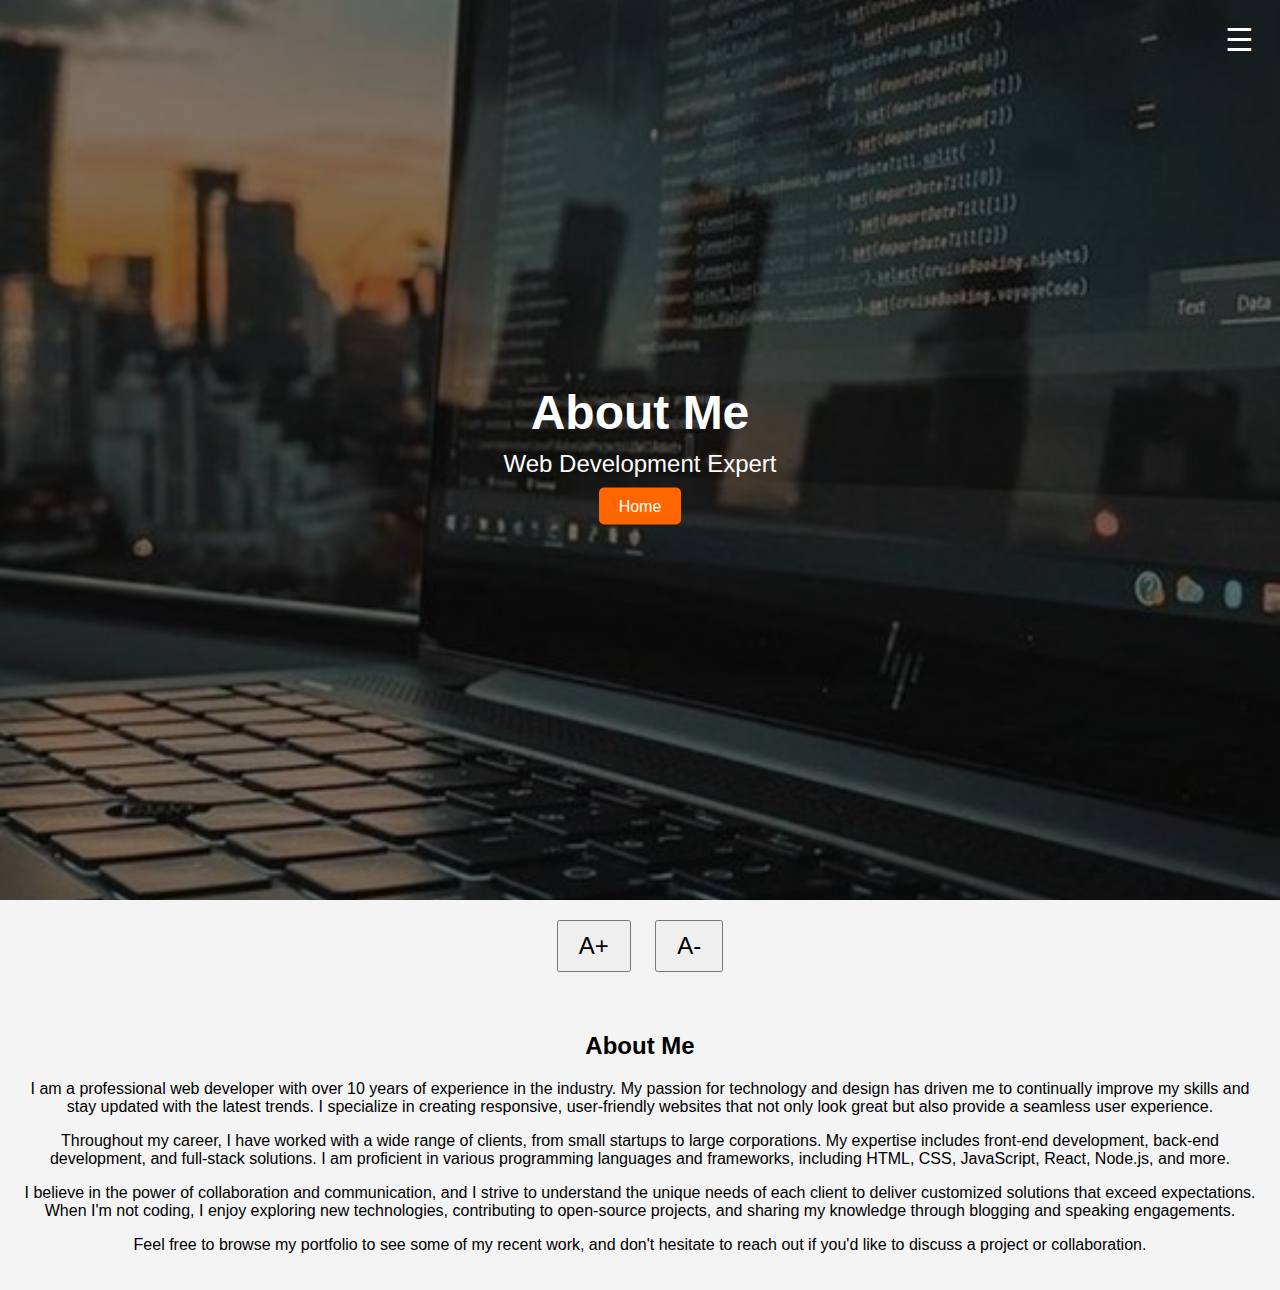
<file: about.html>
<!DOCTYPE html>
<html lang="en">
<head>
    <meta charset="UTF-8">
    <meta name="viewport" content="width=device-width, initial-scale=1.0">
    <title>About Me - Web Development Expert</title>
    <link rel="stylesheet" href="styles.css">
</head>
<body>
    <header>
        <div class="header-content">
            <h1 class="headline">About Me</h1>
            <p class="tagline">Web Development Expert</p>
            <div class="cta">
                <a href="index.html">Home</a>
            </div>
        </div>
        <button class="menu-toggle">☰</button>
        <nav class="menu">
            <ul>
                <li><a href="index.html">Home</a></li>
                <li><a href="portfolio.html">Portfolio</a></li>
                <li><a href="index.html#awards">Awards</a></li>
                <li><a href="index.html#contact">Contact</a></li>
                <li><a href="index.html#faq">FAQ</a></li>
            </ul>
        </nav>
    </header>
    <div class="text-resize-controls">
        <button id="increase-text">A+</button>
        <button id="decrease-text">A-</button>
    </div>
    <section id="about-details">
        <h2>About Me</h2>
        <p>
            I am a professional web developer with over 10 years of experience in the industry. My passion for technology and design has driven me to continually improve my skills and stay updated with the latest trends. I specialize in creating responsive, user-friendly websites that not only look great but also provide a seamless user experience.
        </p>
        <p>
            Throughout my career, I have worked with a wide range of clients, from small startups to large corporations. My expertise includes front-end development, back-end development, and full-stack solutions. I am proficient in various programming languages and frameworks, including HTML, CSS, JavaScript, React, Node.js, and more.
        </p>
        <p>
            I believe in the power of collaboration and communication, and I strive to understand the unique needs of each client to deliver customized solutions that exceed expectations. When I'm not coding, I enjoy exploring new technologies, contributing to open-source projects, and sharing my knowledge through blogging and speaking engagements.
        </p>
        <p>
            Feel free to browse my portfolio to see some of my recent work, and don't hesitate to reach out if you'd like to discuss a project or collaboration.
        </p>
    </section>
    <script src="script.js"></script>
</body>
</html>
</file>
<file: styles.css>
body, html {
    margin: 0;
    padding: 0;
    font-family: Arial, sans-serif;
    background: #f4f4f4;
    font-size: 16px;
}
header {
    position: relative;
    background: url('background.jpg') no-repeat center center/cover;
    height: 100vh;
    color: #fff;
    text-align: center;
}
header::after {
    content: '';
    position: absolute;
    top: 0;
    left: 0;
    right: 0;
    bottom: 0;
    background: rgba(0, 0, 0, 0.5);
}
.header-content {
    position: relative;
    z-index: 1;
    top: 50%;
    transform: translateY(-50%);
}
.headline {
    font-size: 3em;
    margin: 0;
}
.motion-text {
    animation: motion 3s infinite;
}
@keyframes motion {
    0% { opacity: 0; transform: translateY(-20px); }
    50% { opacity: 1; transform: translateY(0); }
    100% { opacity: 0; transform: translateY(20px); }
}
.tagline {
    font-size: 1.5em;
    margin: 10px 0;
}
.cta {
    margin: 20px 0;
}
.cta a {
    padding: 10px 20px;
    background: #ff6600;
    color: #fff;
    text-decoration: none;
    font-size: 1em;
    border-radius: 5px;
}
.cta a:hover {
    background: #cc5200;
}
.menu-toggle {
    position: absolute;
    top: 20px;
    right: 20px;
    background: transparent;
    border: none;
    color: #fff;
    font-size: 2em;
    cursor: pointer;
    z-index: 2;
}
.menu {
    display: none;
    position: absolute;
    top: 50px;
    right: 20px;
    background: rgba(0, 0, 0, 0.7);
    width: 200px;
    z-index: 1;
}
.menu ul {
    list-style: none;
    padding: 0;
    margin: 0;
}
.menu ul li {
    margin: 0;
}
.menu ul li a {
    display: block;
    padding: 20px;
    color: #fff;
    text-decoration: none;
    text-align: right;
}
.menu ul li a:hover {
    background: rgba(255, 255, 255, 0.2);
}
.text-resize-controls {
    text-align: center;
    margin: 20px 0;
}
.text-resize-controls button {
    padding: 10px 20px;
    font-size: 1.5em;
    margin: 0 10px;
    cursor: pointer;
}
.personal-message {
    margin: 20px 0;
}
section {
    padding: 20px;
    text-align: center;
}
.shadow-box {
    box-shadow: 0 4px 8px rgba(0, 0, 0, 0.8);
    margin: 20px 0;
    background: #fff;
    border-radius: 20px;
    

}
.latest-work, .awards {
    margin: 20px 0;
}
.latest-work img, .awards img {
    width: 100%;
    max-width: 300px;
    margin: 10px;
    border-radius: 10px;
}
.social-links a {
    margin: 0 10px;
    color: #333;
    text-decoration: none;
}
.newsletter {
    margin: 20px 0;
}
.newsletter input[type="email"] {
    padding: 10px;
    font-size: 1em;
    border: 1px solid #ccc;
    border-radius: 5px;
    margin-right: 10px;
}
.newsletter button {
    padding: 10px 20px;
    font-size: 1em;
    border: none;
    border-radius: 5px;
    background: #ff6600;
    color: #fff;
}
.newsletter button:hover {
    background: #cc5200;
}
.menu.menu-visible {
    display: block;
}
.faq {
    background: #ffcccc;
    padding: 20px;
    border-radius: 10px;
    margin: 20px;
}
.faq-item {
    margin-bottom: 10px;
}
.faq-item h3 {
    margin: 0;
}
</file>
